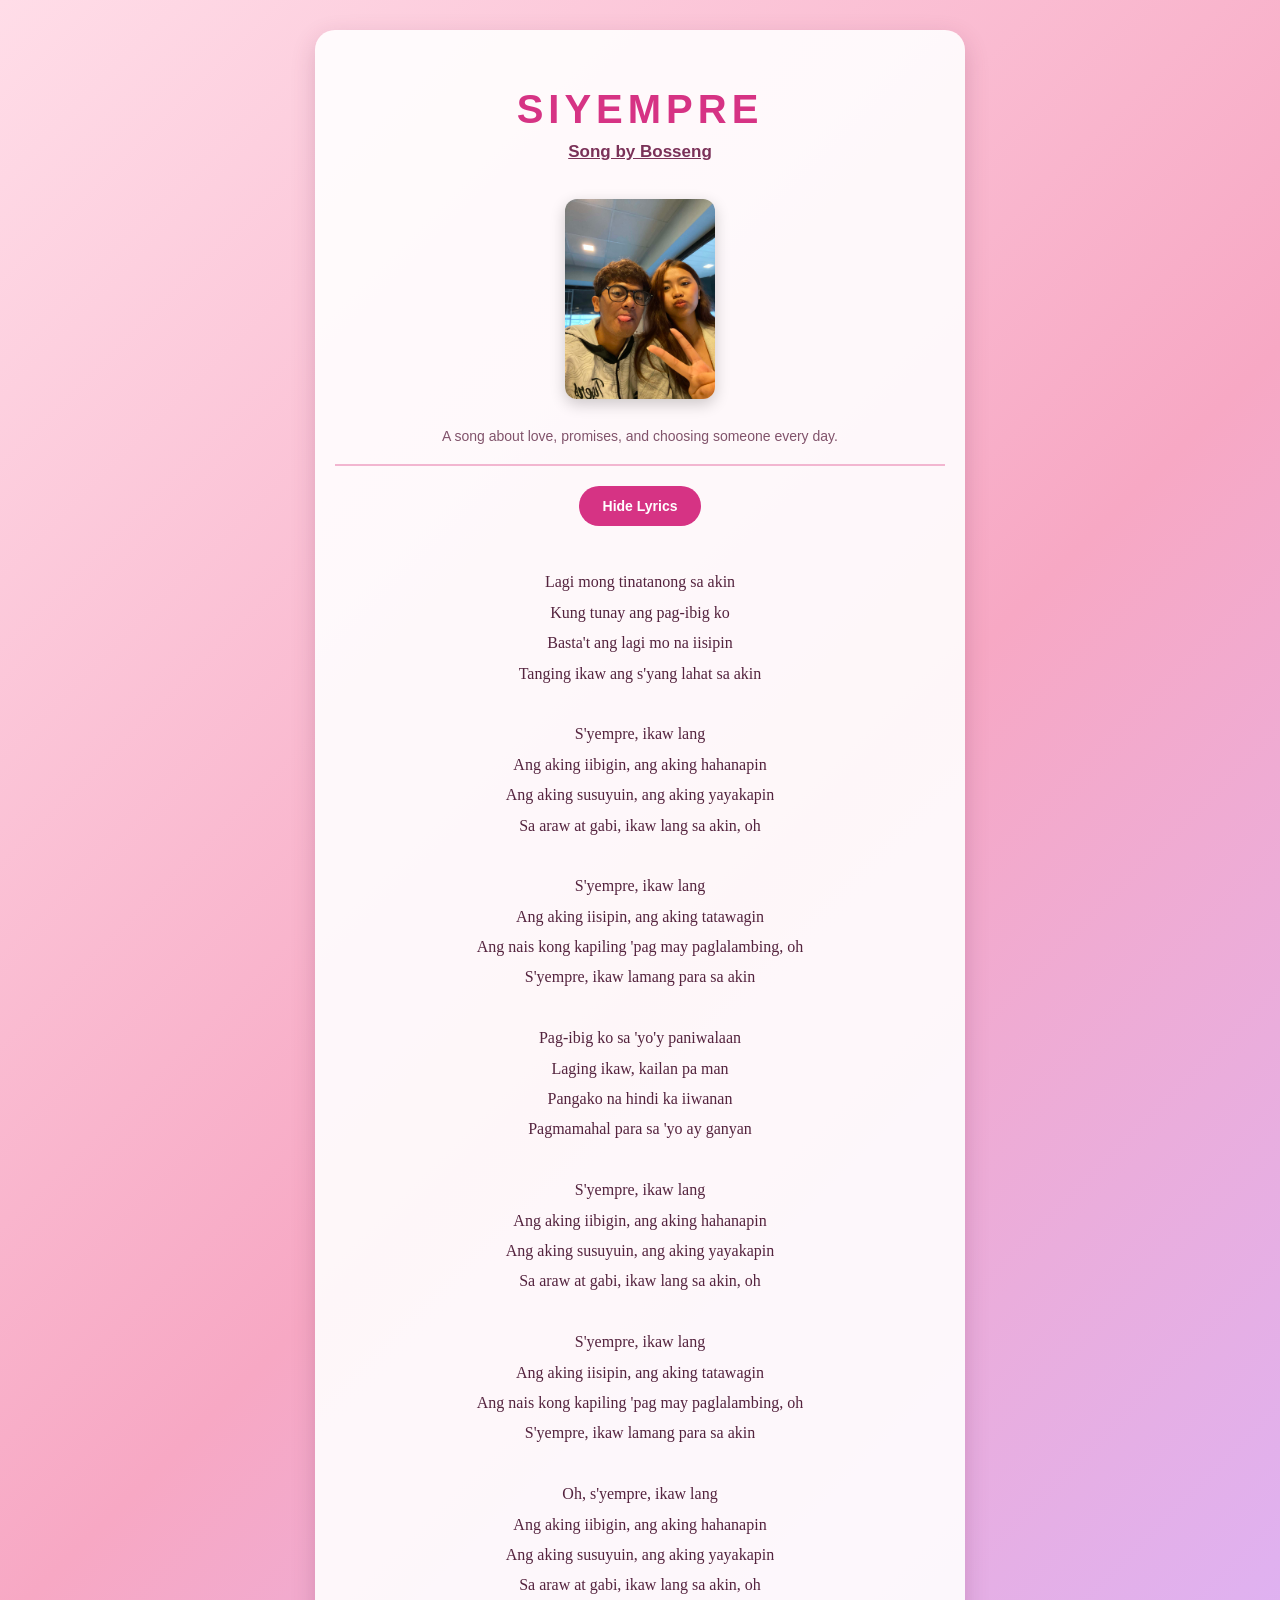
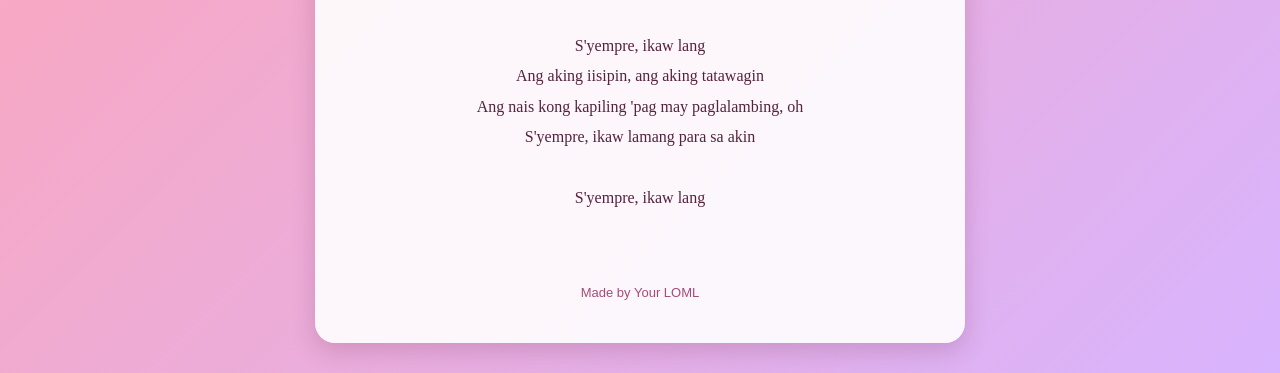
<file: index.html>
<!DOCTYPE html>
<html lang="en">
<head>
    <meta charset="UTF-8">
    <meta name="viewport" content="width=device-width, initial-scale=1.0">

    <title>Siyempre Lyrics</title>

    <!-- Website Icon -->
    <link rel="icon" type="image/jpeg" href="image/couples.jpg">

    <!-- CSS File -->
    <link rel="stylesheet" href="lyrics.css">
</head>

<body>

    <div class="music-card">

        <h1>SIYEMPRE</h1>
        <h4><u>Song by Bosseng</u></h4>

        <!-- Album Cover with YouTube Link -->
        <a href="https://www.youtube.com/watch?v=IDlLgylE6WM&list=RDIDlLgylE6WM&start_radio=1"
           target="_blank"
           rel="noopener noreferrer">

            <img src="couples.jpg"
                 alt="Album art cover"
                 title="Watch the original song"
                 class="album-cover">
        </a>

        <p class="description">
            A song about love, promises, and choosing someone every day.
        </p>

        <hr>

        <!-- Hide and Show Lyrics Button -->
        <button id="toggleLyrics" type="button">Hide Lyrics</button>

        <!-- Lyrics Section -->
        <div id="lyrics" class="lyrics">
            <pre>
Lagi mong tinatanong sa akin
Kung tunay ang pag-ibig ko
Basta't ang lagi mo na iisipin
Tanging ikaw ang s'yang lahat sa akin

S'yempre, ikaw lang
Ang aking iibigin, ang aking hahanapin
Ang aking susuyuin, ang aking yayakapin
Sa araw at gabi, ikaw lang sa akin, oh

S'yempre, ikaw lang
Ang aking iisipin, ang aking tatawagin
Ang nais kong kapiling 'pag may paglalambing, oh
S'yempre, ikaw lamang para sa akin

Pag-ibig ko sa 'yo'y paniwalaan
Laging ikaw, kailan pa man
Pangako na hindi ka iiwanan
Pagmamahal para sa 'yo ay ganyan

S'yempre, ikaw lang
Ang aking iibigin, ang aking hahanapin
Ang aking susuyuin, ang aking yayakapin
Sa araw at gabi, ikaw lang sa akin, oh

S'yempre, ikaw lang
Ang aking iisipin, ang aking tatawagin
Ang nais kong kapiling 'pag may paglalambing, oh
S'yempre, ikaw lamang para sa akin

Oh, s'yempre, ikaw lang
Ang aking iibigin, ang aking hahanapin
Ang aking susuyuin, ang aking yayakapin
Sa araw at gabi, ikaw lang sa akin, oh

S'yempre, ikaw lang
Ang aking iisipin, ang aking tatawagin
Ang nais kong kapiling 'pag may paglalambing, oh
S'yempre, ikaw lamang para sa akin

S'yempre, ikaw lang
            </pre>
        </div>

        <footer>
            <p>Made by Your LOML</p>
        </footer>

    </div>

    <!-- JavaScript File -->
    <script src="lyrics.js"></script>

</body>
</html>
</file>
<file: lyrics.css>
/* General Page Design */
body {
    margin: 0;
    padding: 30px 15px;
    font-family: Arial, sans-serif;
    background: linear-gradient(135deg, #ffdde8, #f7a8c4, #d8b4fe);
    color: #4a1935;
    text-align: center;
    min-height: 100vh;
    box-sizing: border-box;
}

/* Main Music Card */
.music-card {
    max-width: 650px;
    margin: 0 auto;
    padding: 30px 20px;
    background: rgba(255, 255, 255, 0.90);
    border-radius: 20px;
    box-shadow: 0 8px 25px rgba(100, 30, 70, 0.2);
    box-sizing: border-box;
}

/* Song Title */
h1 {
    color: #d63384;
    font-size: 40px;
    letter-spacing: 5px;
    margin-bottom: 10px;
}

/* Artist Name */
h4 {
    color: #7a3158;
    font-size: 17px;
    margin-top: 0;
}

/* Album Cover */
.album-cover {
    width: 150px;
    height: 200px;
    object-fit: cover;
    border-radius: 12px;
    margin: 15px 0;
    box-shadow: 0 5px 15px rgba(0, 0, 0, 0.2);
    transition: transform 0.3s ease, box-shadow 0.3s ease;
}

/* Album Cover Hover */
.album-cover:hover {
    transform: scale(1.06);
    box-shadow: 0 8px 20px rgba(214, 51, 132, 0.4);
}

/* Description */
.description {
    color: #81536b;
    font-size: 14px;
    margin: 10px 0 20px;
}

/* Horizontal Line */
hr {
    border: none;
    height: 2px;
    background: #f2b6d0;
    margin: 20px 0;
}

/* Button */
button {
    background: #d63384;
    color: white;
    border: none;
    padding: 12px 24px;
    border-radius: 25px;
    font-size: 14px;
    font-weight: bold;
    cursor: pointer;
    transition: background 0.3s ease, transform 0.2s ease;
}

button:hover {
    background: #a61e63;
    transform: translateY(-2px);
}

/* Lyrics Section */
.lyrics {
    margin-top: 25px;
    overflow-x: auto;
}

.lyrics pre {
    font-family: Georgia, serif;
    font-size: 16px;
    line-height: 1.9;
    white-space: pre-wrap;
    overflow-wrap: break-word;
    color: #54233e;
}

/* Footer */
footer {
    margin-top: 25px;
    color: #a34d78;
    font-size: 13px;
}

/* Mobile Responsive */
@media (max-width: 480px) {
    body {
        padding: 15px 10px;
    }

    .music-card {
        padding: 25px 12px;
    }

    h1 {
        font-size: 30px;
        letter-spacing: 3px;
    }

    .lyrics pre {
        font-size: 14px;
        line-height: 1.8;
    }

    .album-cover {
        max-width: 100%;
    }
}
</file>
